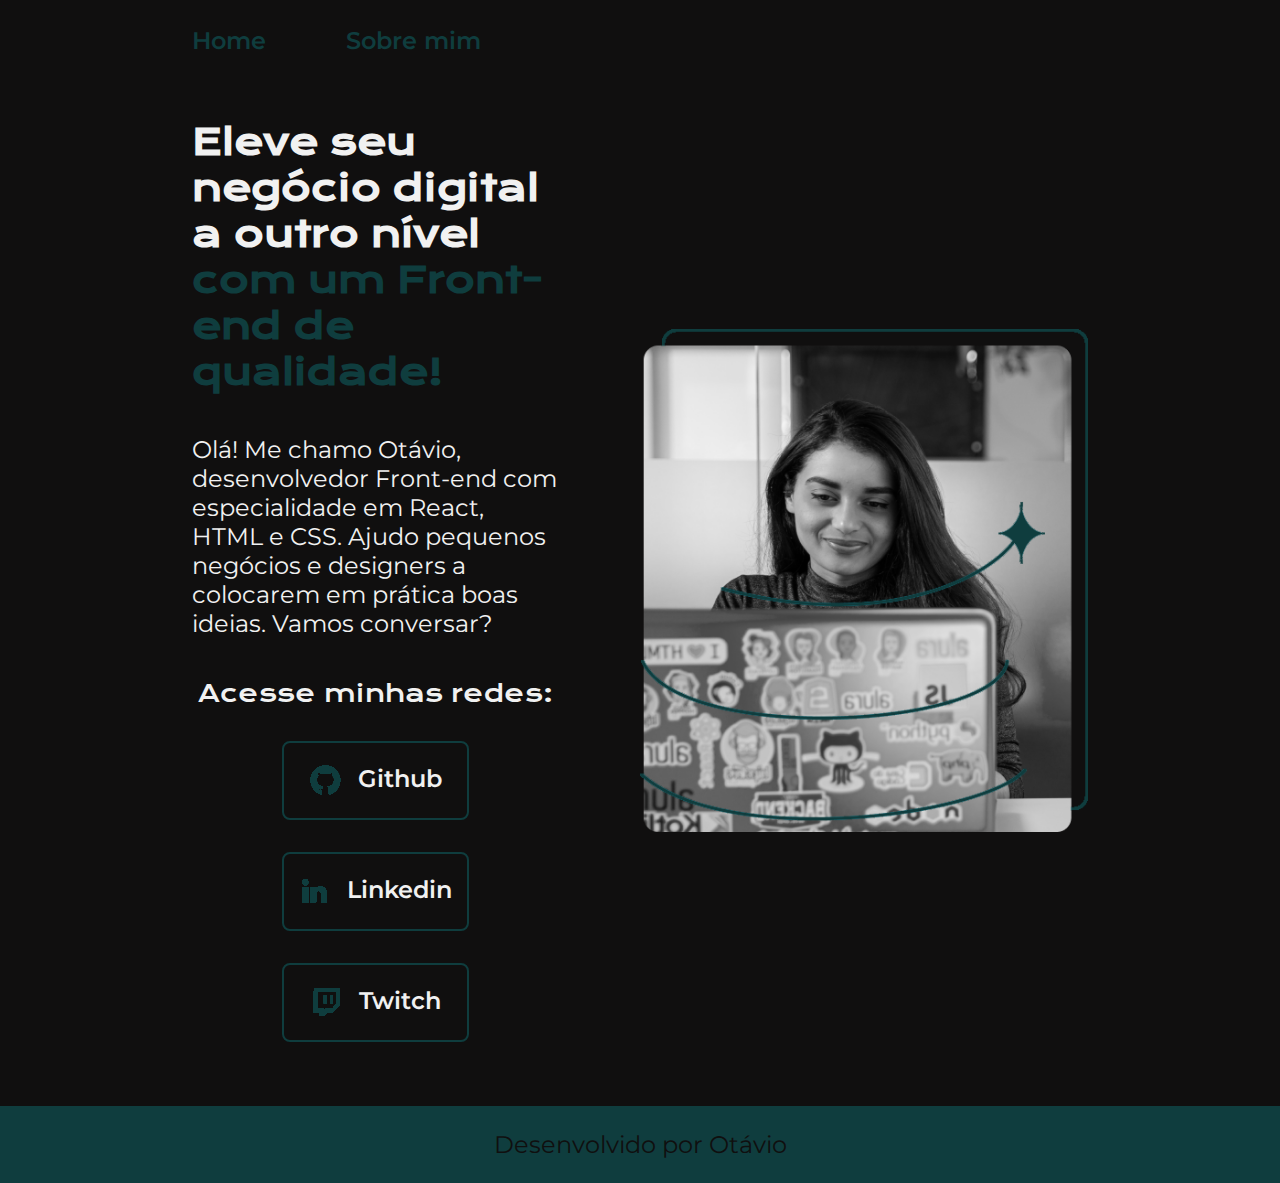
<file: index.html>
<!DOCTYPE html>
<html lang="en">
<head>
    <meta charset="UTF-8">
    <meta name="viewport" content="width=device-width, initial-scale=1.0">
    <link rel="stylesheet" href="./style/style.css">
    <title>Portifólio</title>
</head>
<body>
    <header class="cabecalho">

        <nav class="cabecalho__menu">
            <a class="cabecalho__menu__link" href="index.html">Home</a>
            <a class="cabecalho__menu__link" href="about.html">Sobre mim</a>
        </nav>

    </header>
    <main class="apresentacao">
        <section class="apresentacao__conteudo">
            <h1 class="apresentacao__conteudo__titulo">Eleve seu negócio digital a outro nível <strong class="titulo-destaque">com um Front-end de qualidade!</strong></h1>
            <p class="apresentacao__conteudo__texto">Olá! Me chamo Otávio, desenvolvedor Front-end com especialidade em React, HTML e CSS. Ajudo pequenos negócios e designers a colocarem em prática boas ideias. Vamos conversar?</p>
            <div class="apresentacao__link"> 
                <h2 class="apresentacao__link__subtitulo">Acesse minhas redes: </h2>
                <a class="apresentacao__link__navegacao" href="https://github.com/otavio2506">
                    <img src="./assets/github.png" alt="Imagem Github">
                Github
                </a>
                <a class="apresentacao__link__navegacao" href="https://www.linkedin.com/in/otavio-bernardes-0a290722b/">
                <img src="./assets/linkedin.png" alt="Imagem linkedin">
            Linkedin
                </a>
        <a class="apresentacao__link__navegacao" href="https://www.twitch.tv/m4go0o">
            <img src="./assets/twitch.png" alt="Imagem twitch">
        Twitch
                </a>
            
            </div>
        </section>
        <img class="apresentacao__imagem" src="./assets/Joana.png" alt="Foto da Joana Progamando">
    </main>
    <footer class="rodape">
        <p>Desenvolvido por Otávio</p>
    </footer>
</body>
</html>
</file>
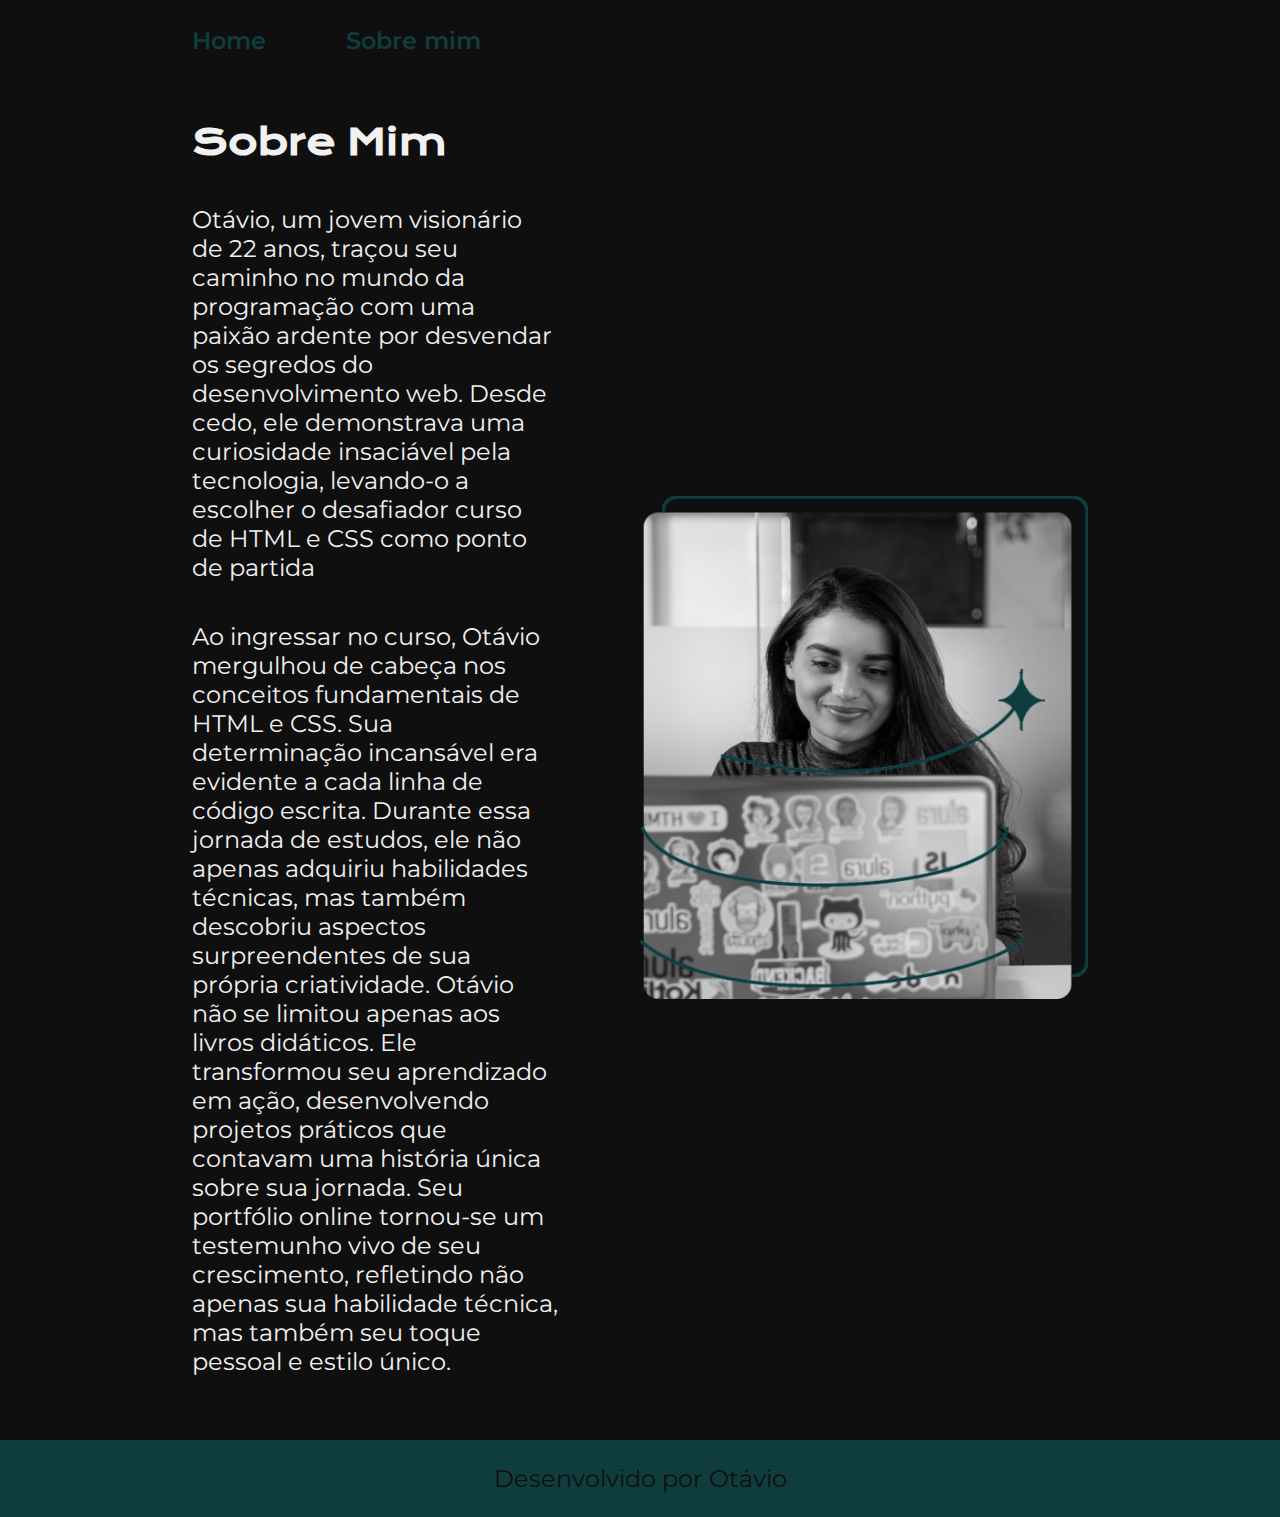
<file: about.html>
<!DOCTYPE html>
<html lang="pt-br">
<head>
    <meta charset="UTF-8">
    <meta name="viewport" content="width=device-width, initial-scale=1.0">
    <title>Sobre mim</title>
    <link rel="stylesheet" href="./style/style.css">
</head>
<body>
    <header class="cabecalho">

        <nav class="cabecalho__menu">
            <a class="cabecalho__menu__link" href="index.html">Home</a>
            <a class="cabecalho__menu__link" href="about.html">Sobre mim</a>
        </nav>

    </header>

    <main class="apresentacao">

        <section class="apresentacao__conteudo">

            <h1 class="apresentacao__conteudo__titulo">Sobre Mim</h1>
            <p class="apresentacao__conteudo__texto">Otávio, um jovem visionário de 22 anos, traçou seu caminho no mundo da programação com uma paixão ardente por desvendar os segredos do desenvolvimento web. Desde cedo, ele demonstrava uma curiosidade insaciável pela tecnologia, levando-o a escolher o desafiador curso de HTML e CSS como ponto de partida</p>
            <p class="apresentacao__conteudo__texto">Ao ingressar no curso, Otávio mergulhou de cabeça nos conceitos fundamentais de HTML e CSS. Sua determinação incansável era evidente a cada linha de código escrita. Durante essa jornada de estudos, ele não apenas adquiriu habilidades técnicas, mas também descobriu aspectos surpreendentes de sua própria criatividade. Otávio não se limitou apenas aos livros didáticos. Ele transformou seu aprendizado em ação, desenvolvendo projetos práticos que contavam uma história única sobre sua jornada. Seu portfólio online tornou-se um testemunho vivo de seu crescimento, refletindo não apenas sua habilidade técnica, mas também seu toque pessoal e estilo único.</p>
        </section>
        <img class="apresentacao__imagem" src="./assets/Joana.png" alt="Foto da Joana Progamando">
    </main>

    <footer class="rodape">
        <p>Desenvolvido por Otávio</p>
    </footer>

</body>
</html>
</file>
<file: style/style.css>
@import url('https://fonts.googleapis.com/css2?family=Krona+One&family=Montserrat:ital,wght@0,100..900;1,100..900&display=swap');

:root {

    --cor-primaira: #100F0F;
    --cor-secundaria: #F1F1F1;
    --cor-terciaria: #0F3D3E;
    --cor-hover: #E2DCC8;
    --fonte-primaria: "Krona One", sans-serif;
    --font-secundaria: "Montserrat", sans-serif;
}

* {
    margin: 0;
    padding: 0;
}

body {
    /* height: 100vh; */
    box-sizing: border-box;
    background-color: var(--cor-primaira);
    color: var(--cor-secundaria);
}

.cabecalho {

    padding: 2% 0 0 15%;

}

.cabecalho__menu {

    display: flex;
    gap: 80px;

}

.cabecalho__menu__link {

    font-family: var(--font-secundaria);
    font-size: 1.5rem;
    font-weight: 600;
    color: var(--cor-terciaria);
    text-decoration: none;

}

.apresentacao {

    display: flex;
    align-items: center;
    justify-content: space-between;
    padding: 5% 15%;
    gap: 82px; 
}

.apresentacao__conteudo {

        width: 50%;
        display: flex;
        flex-direction: column;
        gap: 40px;

}
.apresentacao__conteudo__titulo {

        font-size: 2.25rem;
        font-family: var(--fonte-primaria);
     

}

.titulo-destaque {

    color: var(--cor-terciaria);
}

.apresentacao__conteudo__texto {

    font-size: 1.5rem;
    font-family: var(--font-secundaria);

}

.apresentacao__link {

    display: flex;
    justify-content: space-between;
    flex-direction: column;
    align-items: center;
    gap: 32px;

}

.apresentacao__link__subtitulo {

    font-family: var(--fonte-primaria);
    font-weight: 400;
    font-size: 1.5rem;

}

.apresentacao__link__navegacao {

    display: flex;
    justify-content: center;
    gap: 16px;
    border: 2px solid var(--cor-terciaria);
    width: 50%;
    text-align: center;
    border-radius: 8px;
    font-size: 1.5rem;
    font-weight: 600;
    padding: 21.5px 0;
    text-decoration: none;
    color: var(--cor-secundaria);
    font-family: var(--font-secundaria);
    
}

.apresentacao__link__link:hover {

    background-color: var(--cor-hover);
}

.apresentacao__imagem {
    width: 50%;

}


.rodape {

    color: var(--cor-primaira);
    background-color: var(--cor-terciaria);
    padding: 24px;
    text-align: center;
    font-family: var(--font-secundaria);
    font-size: 1.5rem;
    font-weight: 400;

}

@media (max-width: 1200px){
    .cabecalho{ 
        padding: 10%;
    }
    .cabecalho__menu{
        justify-content: center;
    }
    
    .apresentacao {
        flex-direction: column-reverse;
        padding: 5%;        
    }
    .apresentacao__conteudo{
        width: auto;

    }
}
</file>
